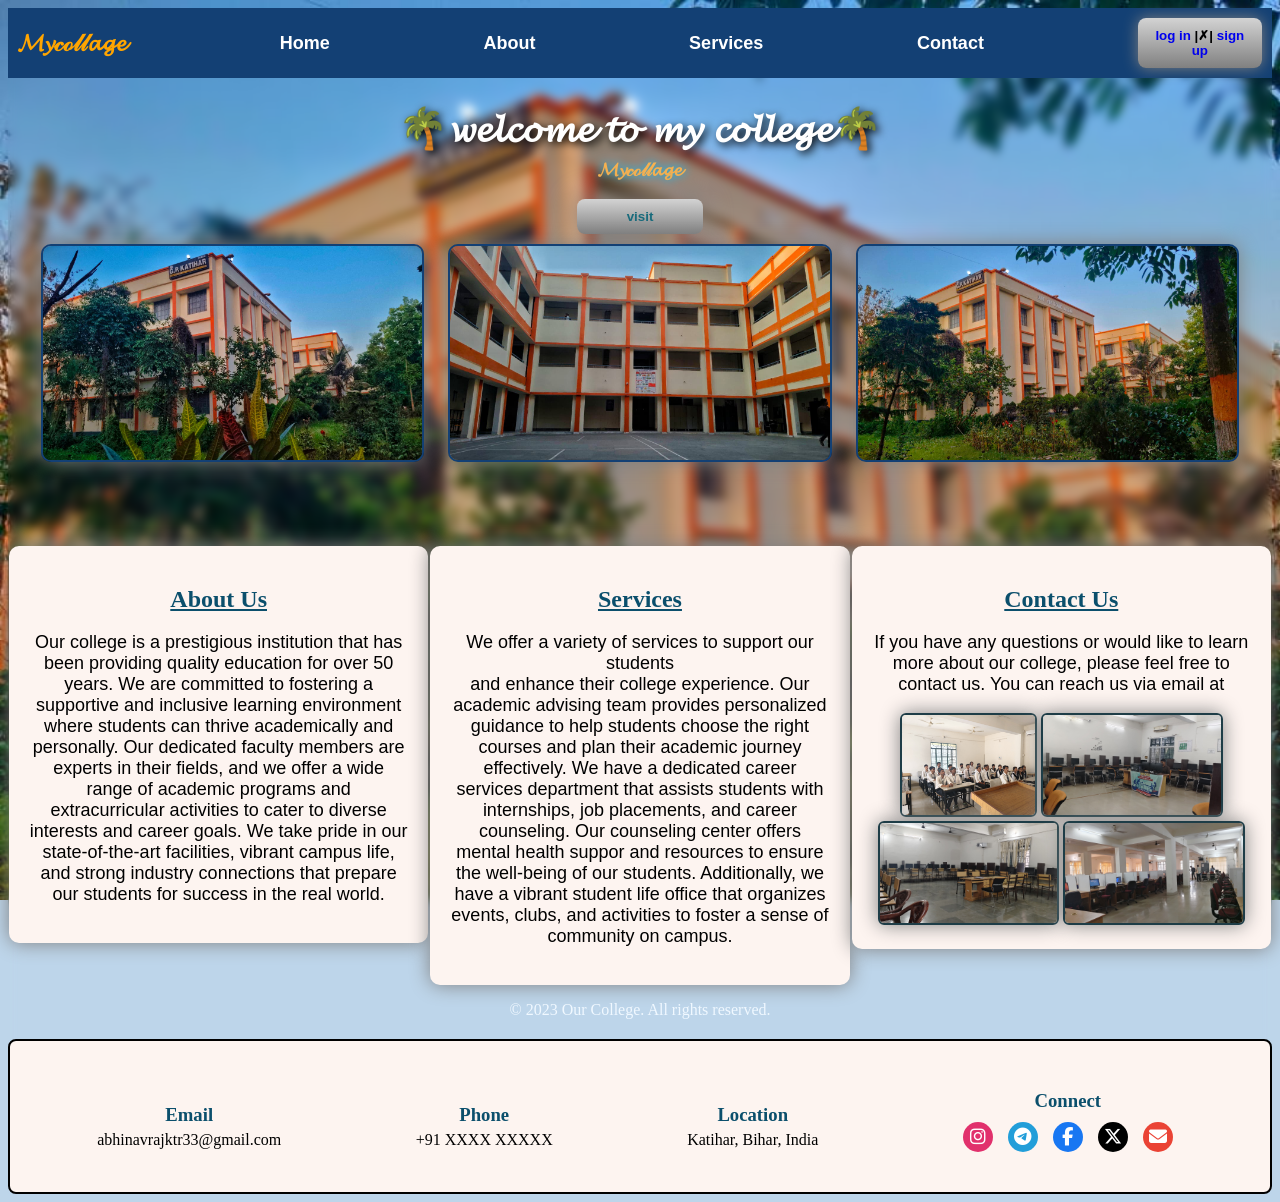
<file: indax.html>
<!DOCTYPE html>
<html>
    <head>
        <title>𝓜𝔂𝒸ℴ𝓁𝓁𝓪𝓰𝓮</title>
        <link rel="stylesheet" href="styleo.css">
        <link rel="stylesheet" href="https://cdnjs.cloudflare.com/ajax/libs/font-awesome/6.5.1/css/all.min.css">
    </head>
    <body>
        <div class="navbar">
            <logo style="font-size: 24px; font-weight: bold; color:orange;">𝓜𝔂𝒸ℴ𝓁𝓁𝓪𝓰𝓮</logo>
                <a href="#" style="text-decoration: none; color: white;">Home</a>
                <a href="#" style="text-decoration: none; color: white;">About</a>
                <a href="#" style="text-decoration: none; color: white;">Services</a>
                <a href="#" style="text-decoration: none; color: white;">Contact</a>
                 <button><a href="login.html" style="text-decoration: none;">log in</a> |✗| <a href="form.html" style="text-decoration: none;">sign up</a></button>
        </div>
        <div class="heading">
           <h1 style="text-align: center; font-family: Arial;font-size: 40px; color:#ffffff; text-shadow: 3px 3px 8px black;">🌴𝔀𝓮𝓵𝓬𝓸𝓶𝓮 𝓽𝓸 𝓶𝔂 𝓬𝓸𝓵𝓵𝓮𝓰𝓮🌴</h1>
           <div class="heading" style="text-align: center; margin-top: -20px;">
            <h3 style="color: #f6b150; text-shadow: 0 0 10px #00bfff; text-decoration:dotted;">𝓜𝔂𝒸ℴ𝓁𝓁𝓪𝓰𝓮</h3>
            <button><a href="index.html" target="_blank" style="text-decoration: none; color: rgb(25, 107, 124);">visit</a></button>
        </div>
        </div>
        <div class="images" style="text-align: center;">
        <a href="gpk1.jpeg" target="_blank"><img src="gpk1.jpeg"></a>
        <a href="gpk3.jpeg" target="_blank"><img src="gpk3.jpeg"></a>
        <a href="gpk2.jpeg" target="_blank"><img src="gpk2.jpeg"></a>
        </div>
        <div>
            <div style="display: flex; justify-content: space-around; margin-top: 50px;">
                <div class="content">
                    <h2>About Us</h2>
                    <p style="font-size: 18px; font-family: Arial;">Our college is a prestigious institution that has<br>
                        been providing quality education for over 50 years.
                        We are committed to fostering a supportive and
                        inclusive learning environment where students 
                        can thrive academically and personally.
                        Our dedicated faculty members are experts
                        in their fields, and we offer a wide range of
                        academic programs and extracurricular activities
                        to cater to diverse interests and career goals.
                        We take pride in our state-of-the-art facilities,
                        vibrant campus life, and strong industry connections
                        that prepare our students for success in the real world.
                </div>
                <div class="content">
                    <h2>Services</h2>
                    <p style="font-size: 18px; font-family: Arial;">We offer a variety of services to support our students<br>
                         and enhance their college experience. Our academic
                          advising team provides personalized guidance to help
                           students choose the right courses and plan their
                            academic journey effectively. We have a dedicated
                             career services department that assists students with
                              internships, job placements, and career counseling.
                               Our counseling center offers mental health suppor
                                and resources to ensure the well-being of our students.
                                 Additionally, we have a vibrant student life office that
                                 organizes events, clubs, and activities to foster a sense of community on campus.</p>
                </div>
                <div class="content" style="height: 100%;">
                    <h2>Contact Us</h2>
                    <p style="font-size: 18px; font-family: Arial;">
                        If you have any questions or would like to learn more about our college,
                         please feel free to contact us. You can reach us via email at</p>
                         <a href="students.jpeg" target="_blank"><img src="students.jpeg" height="100px"></a>
                         <a href="lab2.jpeg" target="_blank"><img src="lab2.jpeg" height="100px"></a>
                         <a href="lab3.jpeg" target="_blank"><img src="lab3.jpeg" height="100px"></a>
                         <a href="lab1.jpeg" target="_blank"><img src="lab1.jpeg" height="100px"></a>
                         

                </div>
            </div>
        </div>
        <div class="footer">
    <p style="text-align: center; color: aliceblue;">&copy; 2023 Our College. All rights reserved.</p>

    <div class="contact-info">

        <div>
            <h3>Email</h3>
            <p>abhinavrajktr33@gmail.com</p>
        </div>

        <div>
            <h3>Phone</h3>
            <p>+91 XXXX XXXXX</p>
        </div>

        <div>
            <h3>Location</h3>
            <p>Katihar, Bihar, India</p>
        </div>

        <div>
            <h3>Connect</h3>
            <div class="social-icons">

    <a href="https://www.instagram.com/abhinavp.o?igsh=MTg2eTZsbGhnbm9rNQ==" target="_blank" class="instagram">
        <i class="fa-brands fa-instagram"></i>
    </a>

    <a href="#"target="_blank" class="telegram">
        <i class="fa-brands fa-telegram"></i>
    </a>

    <a href="#"target="_blank" class="facebook">
        <i class="fa-brands fa-facebook-f"></i>
    </a>

    <a href="#"target="_blank" class="twitter">
        <i class="fa-brands fa-x-twitter"></i>
    </a>

    <a href="mailto:abhinavrajktr33@gmail.com" target="_blank" class="gmail">
        <i class="fa-solid fa-envelope"></i>
    </a>

</div>
        </div>

    </div>
</div>

    </body>
</html>
</file>
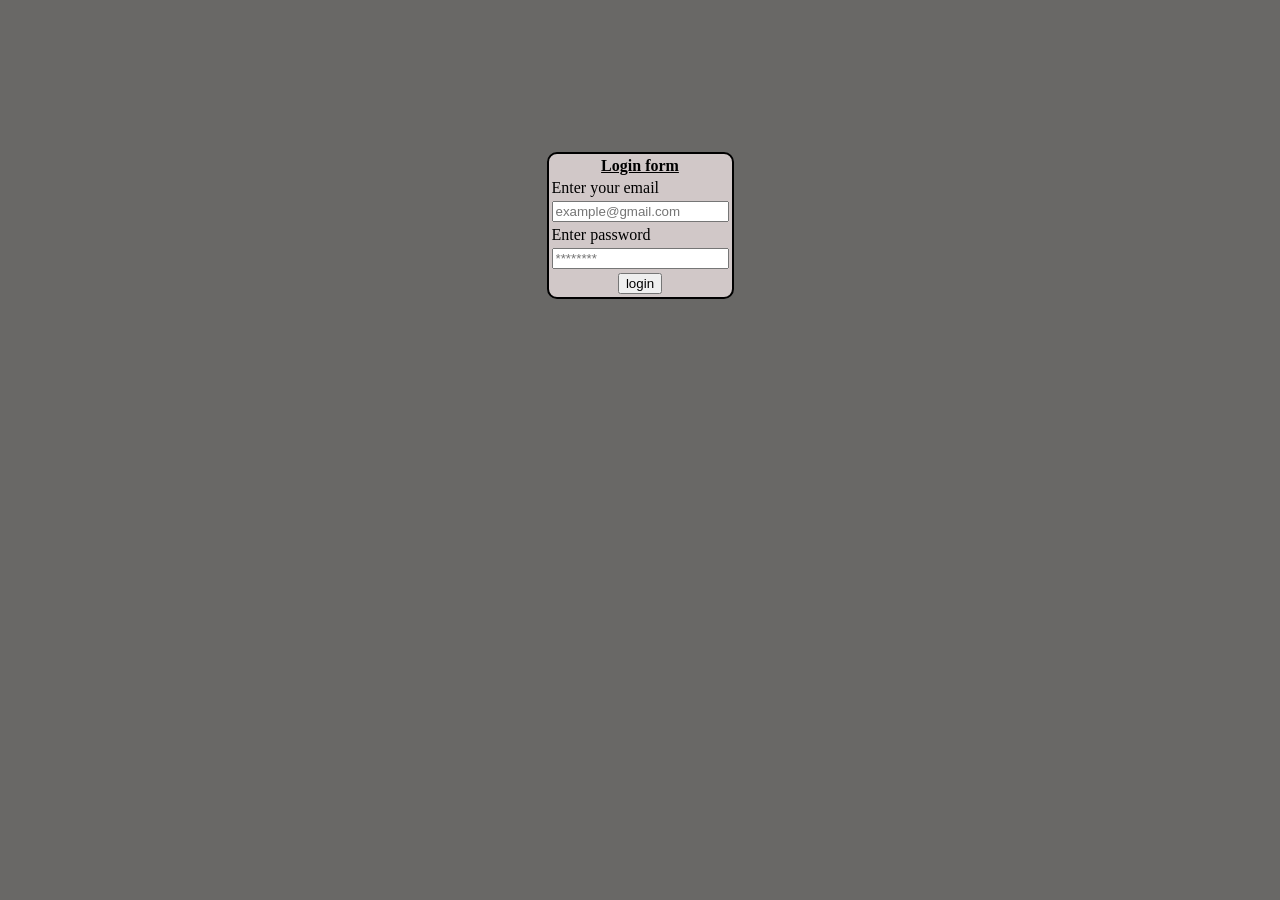
<file: Login.html>
<!DOCTYPE html>
<html>
  <head>
    <title>
      login
    </title>
    <style>
      table{
        border: 2px solid #000;
        border-radius:10px;
        background-color:rgb(209, 200, 200);
      }
      body{
        text-justify: center;
        background-color: rgb(105,104,102);
    display: flex;
    justify-content: center;
    align-items: center;
    min-height: 50vh;  
    margin: 0;  
}
    </style>
  </head>
  <body>
    <form>
      <table>
        <tr>
          <th colspan="2"><u>Login form</u></th>
        </tr>
        <tr>
          <td>Enter your email</td>
          </tr>
          <tr>
          <td>
          <input type="email" name="email id" required placeholder="example@gmail.com">
          </td>
        </tr>
        <tr>
         <td>Enter password</td> 
        </tr>
        <tr>
         <td>
          <input type="password" name="password" required placeholder="********">
          </td> 
        </tr>
        <tr>
          <th colspan="2">
            <input type="submit" value="login" name="submit">
            </th>
            </tr>
      </table>
    </form>
  </body>
</html>
</file>
<file: styleo.css>
.navbar{
    background-color: #134074;
    padding: 10px;
    font-family: Arial, sans-serif, sans-serif;
    display: flex;
    justify-content: space-between;
    align-items: center;
    font-weight: bold;
    font-size: 18px;
    box-shadow: inset 10px -5px 0 #134074;
}
.navbar button{
     width: 10%;
    padding: 10px;
    border-radius: 8px;
    border: none;
    background: linear-gradient(lightgray, gray);
    cursor: pointer;
    font-weight: bold;
    box-shadow:0px 0px 15px gray;
}
.heading button{
    width: 10%;
    padding: 10px;
    border-radius: 8px;
    border: none;
    background: linear-gradient(lightgray, gray);
    cursor: pointer;
    font-weight: bold;
    box-shadow:0px 0px 30px gray;
    
}
body{
    background-color: #bdd5ea;
    background-image: url("gpk2.jpeg");
    background-size: cover;
    background-repeat: no-repeat;
    background-attachment: fixed;
    backdrop-filter: blur(5px);
}

.images img{
    width: 30%;
    height: 30%;
    border-radius: 10px;
    box-shadow: 0px 0px 20px gray;
    margin: 10px;
    border: 2px solid #134074;
}
.content{
    background-color: rgb(253, 244, 240);
    width: 30%;
    margin: auto;
    border-radius: 10px;
    box-shadow: 0px 0px 20px gray;
    padding: 20px;
    margin-top: 20px;
    text-align: center;
}

.content h2{
    color: #0b4f6c;
    text-decoration: underline;
}

.social-icons{
    display: flex;
    justify-content: center;
    gap: 15px;
    margin-top: 15px;
}

.social-icons a{
    width: 30px;
    height: 30px;
    border-radius: 50%;
    display: flex;
    align-items: center;
    justify-content: center;
    font-size: 18px;
    color: white;
    text-decoration: none;
    transition: all 0.4s ease;
}

/* Individual Colors */
.instagram{
    background: #E1306C;
}

.telegram{
    background: #229ED9;
}

.facebook{
    background: #1877F2;
}

.twitter{
    background: #000000;
}

.gmail{
    background: #EA4335;
}

/* Hover Effect */
.social-icons a:hover{
    transform: translateY(-8px) scale(1.15);
    box-shadow: 0 0 20px rgba(255,255,255,0.8);
}

.contact-info{
    display: flex;
    justify-content: space-around;
    align-items: center;
    flex-wrap: wrap;
    margin-top: 20px;
    padding: 20px;
    border: 2px solid black;
    background-color: rgb(253, 244, 240);
    border-radius: 8px;
}

.contact-info div{
    text-align: center;
    margin: 10px;
}

.contact-info h3{
    margin-bottom: 5px;
    color: #0b4f6c;
}

.contact-info p{
    margin: 0;
}

.content img{
    border: #1e3d47 solid 2px;
    border-radius: 6px;
    box-shadow: 0px 0px 20px gray;
}
</file>
